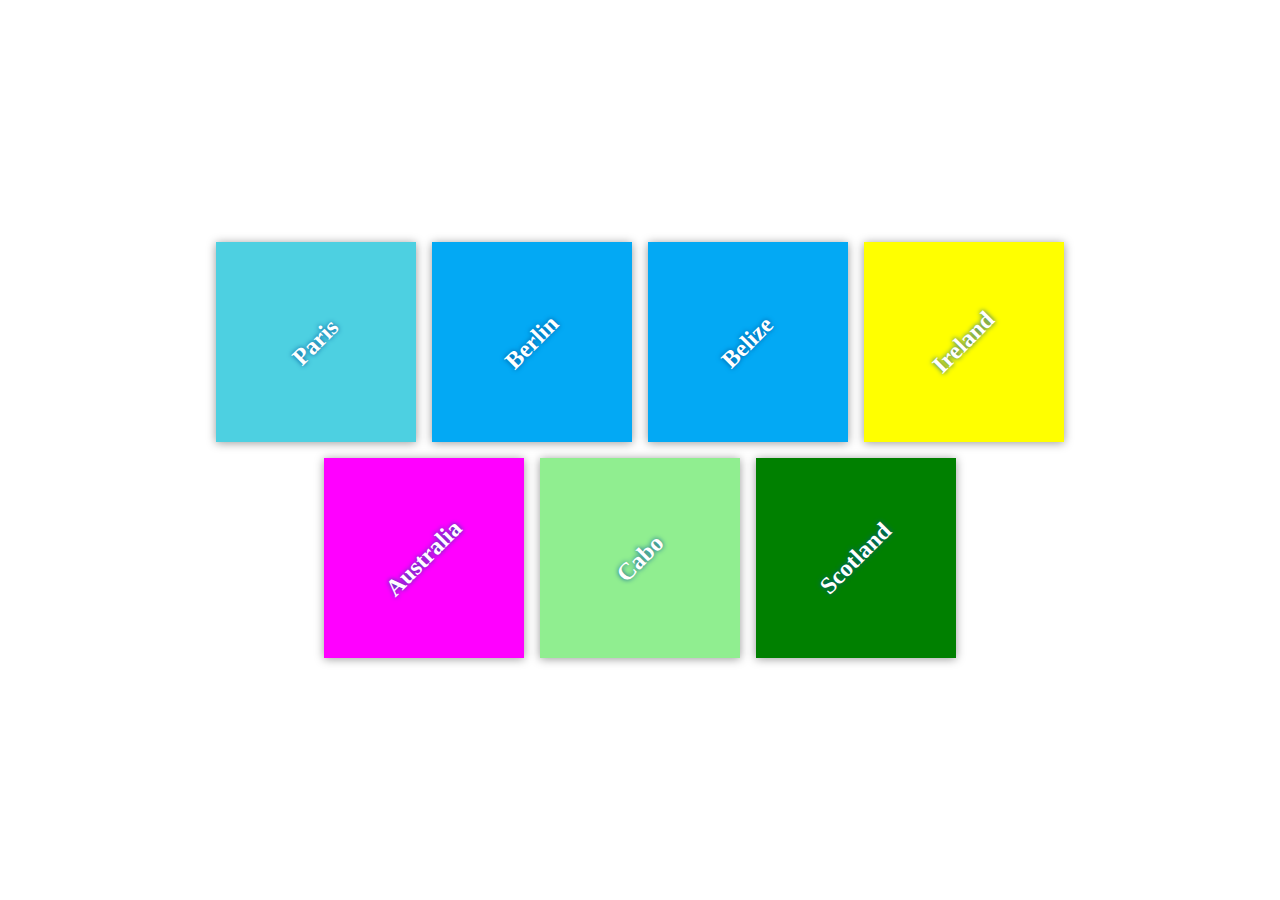
<file: index.html>
<!doctype html>
<html lang="en">
<head>
    <meta charset="utf-8">
    <title>Travels</title>
    <meta name="description" content="">
    <link rel="stylesheet" href="css/app.css">
</head>
<body>

    <div class="container">
        <div class="destination-container">
            <div class="destination" id="paris">
                <h2>Paris</h2>
            </div>

            <div class="destination" id="barcelona">
                <h2>Berlin</h2>
            </div>

            <div class="destination" id="belize">
                <h2>Belize</h2>
            </div>

            <div class="destination" id="ireland">
                <h2>Ireland</h2>
            </div>

            <div class="destination" id="australia">
                <h2>Australia</h2>
            </div>

            <div class="destination" id="cabo">
                <h2>Cabo</h2>
            </div>

            <div class="destination" id="scotland">
                <h2>Scotland</h2>
            </div>
        </div>
    </div>

</body>
</html>
</file>
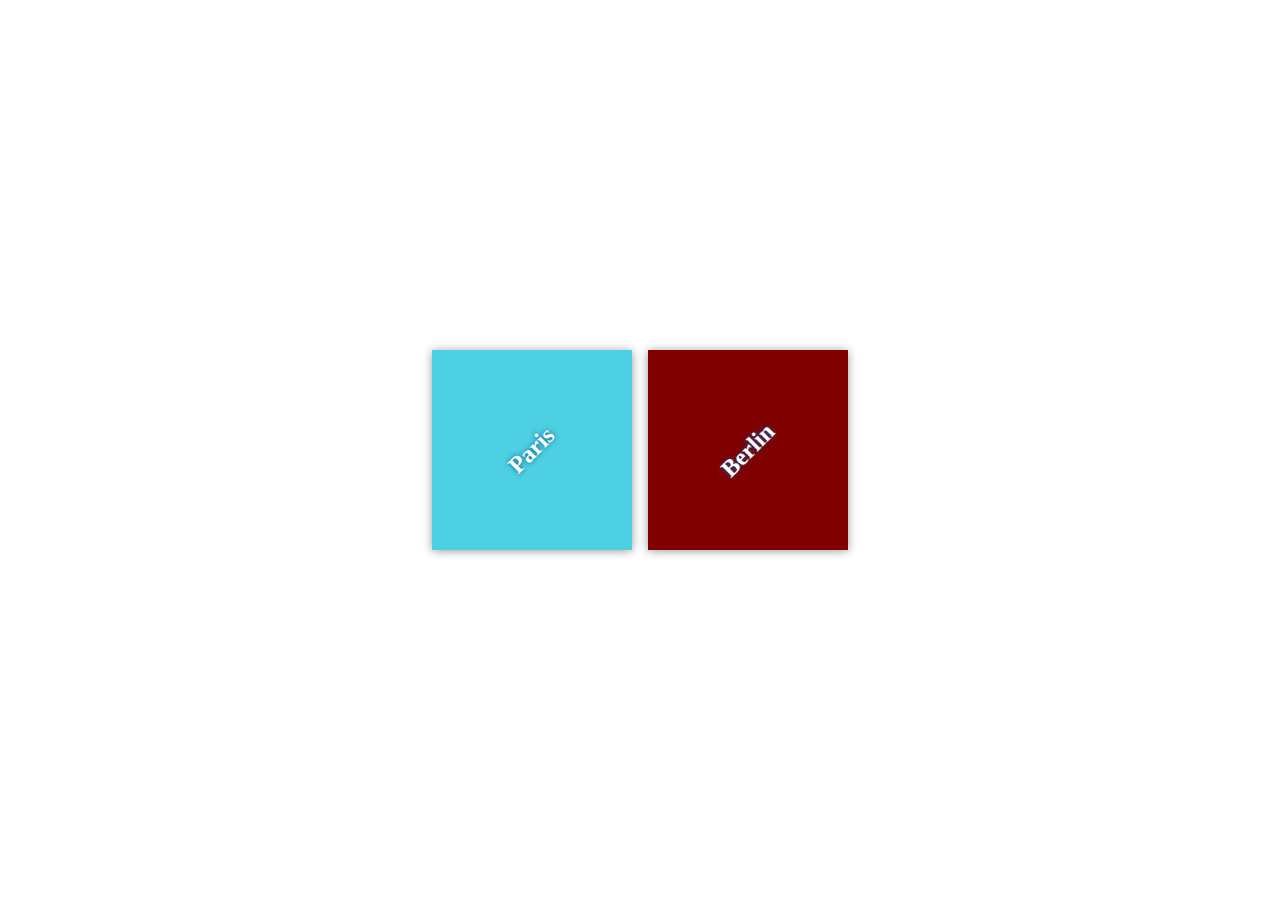
<file: course-collaboration-travel-plans/index.html>
<!doctype html>
<html lang="en">
<head>
    <meta charset="utf-8">
    <title>Trista's Travels</title>
    <meta name="description" content="">
    <link rel="stylesheet" href="css/app.css">
</head>
<body>

    <div class="container">
        <div class="destination-container">
            <div class="destination" id="belize">
                <h2>Paris</h2>
            </div>

            <div class="destination" id="barcelona">
                <h2>Berlin</h2>
            </div>
        </div>
    </div>

</body>
</html>
</file>
<file: css/app.css>
html {
    box-sizing: border-box;
    height: 100%;
}

*,
*::before,
*::after {
    box-sizing: inherit;
}

body {
    display: flex;
    margin: 0;
    height: 100%;
}

.container {
    margin: auto;
    padding: 1em;
    width: 80%;
}

.destination-container {
    display: flex;
    flex-flow: wrap;
    justify-content: center;
}

.destination {
    background: #03a9f4;
    box-shadow: 0 1px 9px 0 rgba(0, 0, 0, 0.4);
    color: white;
    margin: 0.5em;
    min-height: 200px;
    flex: 0 1 200px;
    display: flex;
    justify-content: center;
    align-items: center;
    text-align: center;
}

.destination:hover h2 {
    transform: rotate(0deg);
}

h2 {
    margin: 0;
    transform: rotate(-45deg);
    transition: transform 0.5s;
    text-shadow: 0 0 5px #01579b;
}

#paris {
    background-color: #4dd0e1;
}

#berlin {
    background-color: #800000;
}

#belize {
    background-color: #03a9f4;
}

#ireland {
    background-color: yellow;
}

#australia {
    background-color: magenta;
}

#cabo {
    background-color: lightgreen;
}

#scotland {
    background-color: green;
}
</file>
<file: course-collaboration-travel-plans/css/app.css>
html {
    box-sizing: border-box;
    height: 100%;
}

*,
*::before,
*::after {
    box-sizing: inherit;
}

body {
    display: flex;
    margin: 0;
    height: 100%;
}

.container {
    margin: auto;
    padding: 1em;
    width: 80%;
}

.destination-container {
    display: flex;
    flex-flow: wrap;
    justify-content: center;
}

.destination {
    background: #03a9f4;
    box-shadow: 0 1px 9px 0 rgba(0, 0, 0, 0.4);
    color: white;
    margin: 0.5em;
    min-height: 200px;
    flex: 0 1 200px;
    display: flex;
    justify-content: center;
    align-items: center;
    text-align: center;
}

.destination:hover h2 {
    transform: rotate(0deg);
}

h2 {
    margin: 0;
    transform: rotate(-45deg);
    transition: transform 0.5s;
    text-shadow: 0 0 5px #01579b;
}

#belize {
    background-color: #4dd0e1;
}

#barcelona {
    background-color: #800000;
}
</file>
